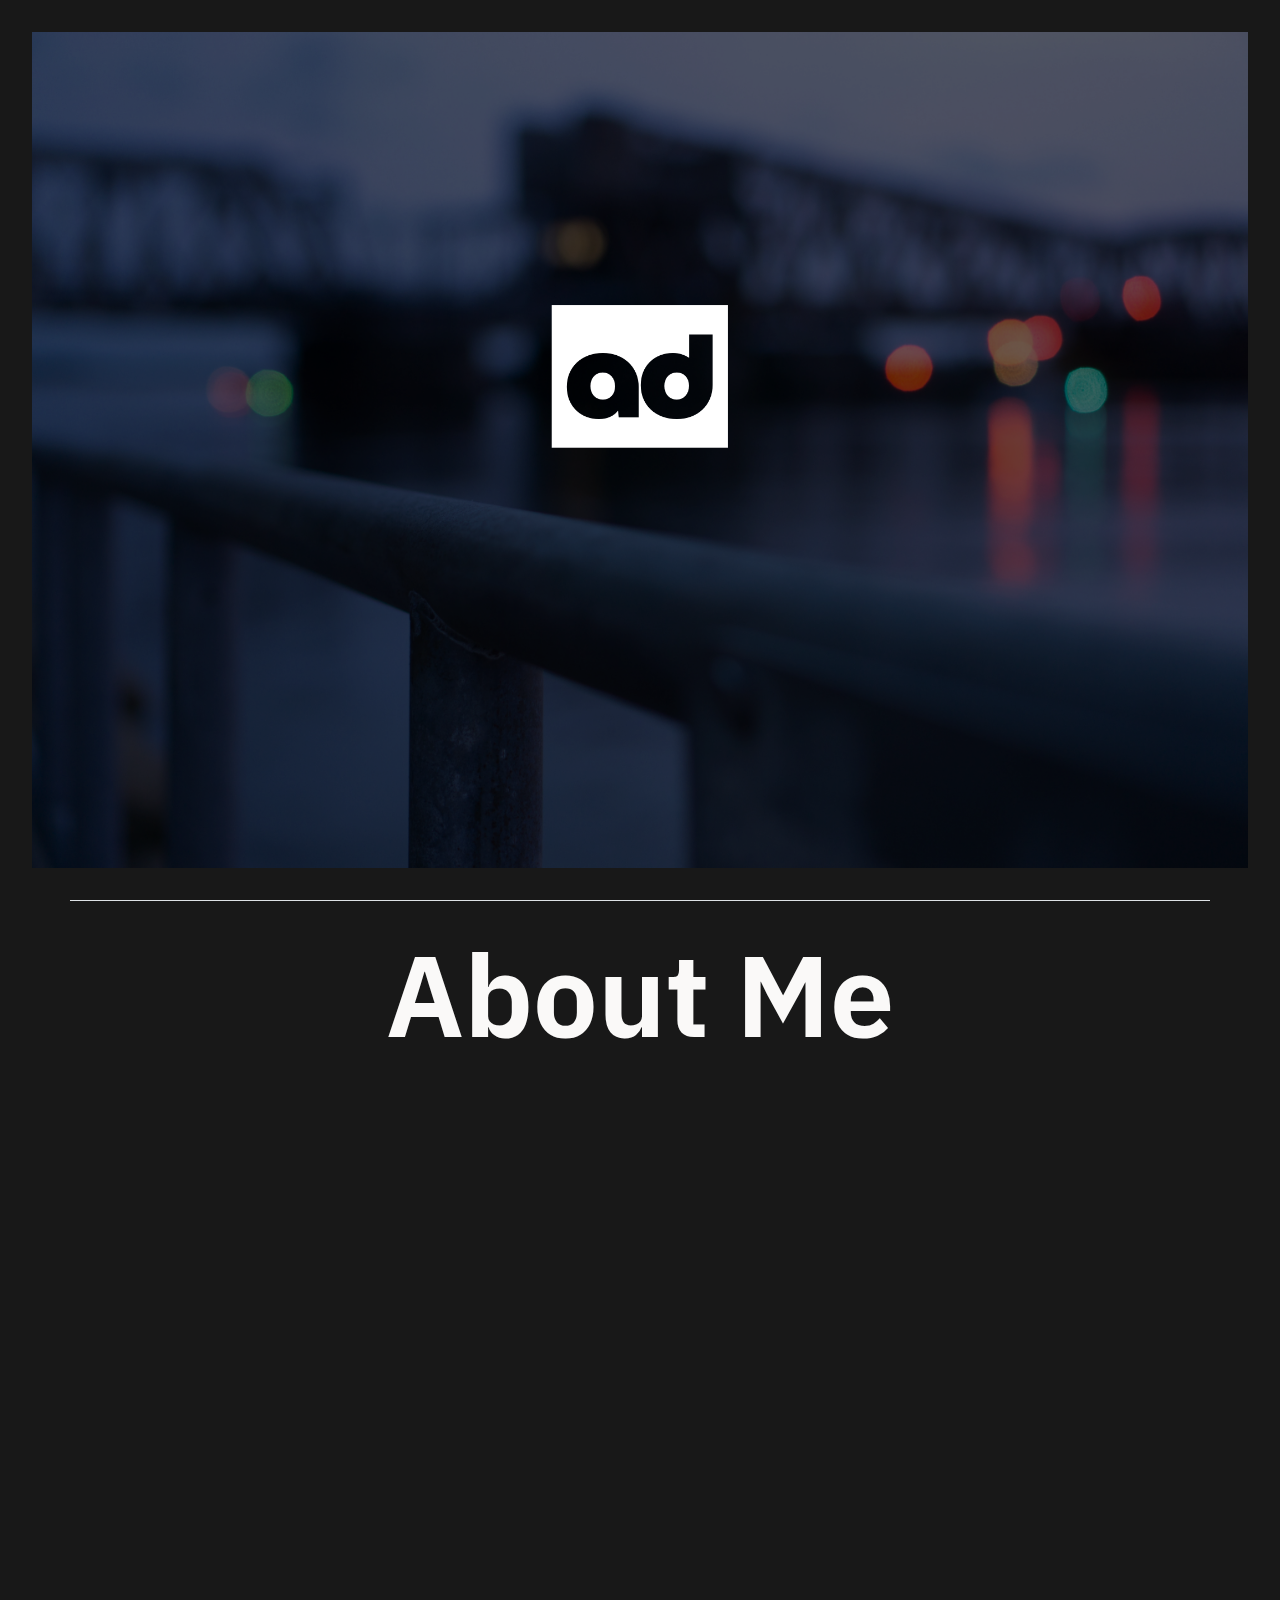
<file: index.html>
<!doctype html>
<html lang="en">

<!-- Head -->
<head>
  <!-- Google tag (gtag.js) -->
  <script async src="https://www.googletagmanager.com/gtag/js?id=G-BQHLLLSZYN"></script>
  <script>
  window.dataLayer = window.dataLayer || [];
  function gtag(){dataLayer.push(arguments);}
  gtag('js', new Date());

  gtag('config', 'G-BQHLLLSZYN');
  </script>
  <meta charset="utf-8">
  <meta name="viewport" content="width=device-width, initial-scale=1">
  <meta name="description" content="Welcome to the personal portfolio of Axel Diaz, a professional data analyst. Explore my projects, skills, and experience in Foodservice, Supply Chain, and other industries.">
  <meta name="author" content="Axel Diaz">
  <title>axel diaz</title>
  <link rel="icon" type="image/x-icon" href="img/adfavicon.png">
  <link rel="stylesheet" href="CSS/styles.css">
  <link href="https://cdn.jsdelivr.net/npm/bootstrap@5.3.3/dist/css/bootstrap.min.css" rel="stylesheet" integrity="sha384-QWTKZyjpPEjISv5WaRU9OFeRpok6YctnYmDr5pNlyT2bRjXh0JMhjY6hW+ALEwIH" crossorigin="anonymous">
  <link rel="preconnect" href="https://fonts.googleapis.com">
<link rel="preconnect" href="https://fonts.gstatic.com" crossorigin>
<link href="https://fonts.googleapis.com/css2?family=Allura&family=IBM+Plex+Sans:ital,wght@0,100;0,200;0,300;0,400;0,500;0,600;0,700;1,100;1,200;1,300;1,400;1,500;1,600;1,700&display=swap" rel="stylesheet">
</head>

<!-- Body -->
<body>

<!-- Navbar -->
<nav class="navbar navbar-expand-lg navbar-dark d-none fixed-top slide-in px-4 py-1 overflow-hidden" id="nav-bar">
  <div class="container-fluid">
    <a class="navbar-brand" href="#"><img src="img/smallnavlogo.png" alt="ad logo" class="navLogo"></a>
    <button class="navbar-toggler" type="button" data-bs-toggle="collapse" data-bs-target="#navbarNav" aria-controls="navbarNav" aria-expanded="false" aria-label="Toggle navigation">
      <span class="navbar-toggler-icon"></span>
    </button>
    <div class="collapse navbar-collapse px-auto justify-content-end fs-5" id="navbarNav">
      <ul class="navbar-nav">
        <li class="nav-item">
          <a class="nav-link" aria-current="page" href="#">Home</a>
        </li>
        <li class="nav-item">
          <a class="nav-link" href="#about-header">About Me</a>
        </li>
        <li class="nav-item">
          <a class="nav-link" href="#skills-header">Skills</a>
        </li>
        <li class="nav-item">
          <a class="nav-link" href="#projects">Portfolio</a>
        </li>
        <li class="nav-item">
          <a class="nav-link" href="#contact">Contact</a>
        </li>
      </ul>
    </div>
  </div>
</nav>

<!-- Wrapper -->    
<div class="container-lg-12 overflow-hidden">

<!-- Landing -->
  <div class="container-lg-12 hidden" id="header">
    <img src="img/adlogo.png" alt="logo" class="landingLogo">
  </div>

<!-- About Header -->  
  <div class="container-lg pt-4 pb-0 text-center hidden border-top" id="about-header">
    <div class="row-md-12"><h1>About Me</h1>
    </div>
  </div>

<!-- About Me -->
<div class="container-lg pt-0" id="about">
  <div class="row py-4 px-5 hidden">
    <div class="col-md-10 mx-auto mb-4">
      <p>Greetings! I'm Axel, a seasoned professional with a rich 20-year background across various industries, predominantly in foodservice. 
         From the dish machine to the spreadsheet, I've navigated through every facet of the industry. In my current role as a Business Analyst
        at <a href="https://www.cocc.com/" target="_blank">COCC</a>, I specialize in implementing and supporting Business Intelligence solutions, 
        helping clients optimize their reporting, analytics, and data visualization capabilities.

        <br><br>
        From a young age, I've been drawn to technology, driven by an unwavering belief in my ability to self-teach. Fueled by insatiable 
        curiosity and a thirst for knowledge, I thrive on the challenge of mastering new skills swiftly. I enjoy working both unsupervised 
        and within teams, tackling big projects with enthusiasm. My expertise lies in process automation, dedicated to enhancing 
        productivity at every turn. I take pride in my work and am results-driven, always aiming to achieve the highest standards of 
        excellence. <br>           
      </p>
    </div>
    <div class="row-md-3 text-center">
      <img src="img/ADprofile.jpg" alt="Profile Photo" id="profilephoto" class="img-fluid">
    </div>
  </div>
</div>

<!-- Skills Header -->
<div class="container-fluid py-4 mt-4 text-center hidden" id="skills-header">
  <div class="row-md-12"><h1>Tools & Skills</h1>
  </div>
</div>


<!-- Skills Cards -->
<div class="row row-cols-1 row-cols-lg-4 pt-4 mx-auto gy-4 w-75 justify-content-center" id="skills">
  <div class="col skill hidden">
    <div class="card h-100 bg-transparent border-0">
      <img src="img/Skills/excel_logo.png" class="card-img-top" alt="...">
      <div class="card-body">
        <h5 class="card-title text-light text-center">Excel</h5>
        <p class="card-text text-center">
          With advanced formulas, pivot tables, and macros, I excel in maximizing the potential of spreadsheets.
        </p>
      </div>
    </div>
  </div>
  <div class="col skill hidden">
    <div class="card h-100 bg-transparent border-0">
      <img src="img/Skills/New_Power_BI_Logo.svg.png" class="card-img-top" alt="...">
      <div class="card-body">
        <h5 class="card-title text-light text-center">Power BI</h5>
        <p class="card-text text-center">
          Utilized to provide insightful visuals for client updates and data analysis.
        </p>
      </div>
    </div>
  </div>
  <div class="col skill hidden">
    <div class="card h-100 bg-transparent border-0">
      <img src="img/Skills/sharepoint_icon.webp" class="card-img-top" alt="...">
      <div class="card-body">
        <h5 class="card-title text-light text-center">SharePoint</h5>
        <p class="card-text text-center">
          From project management to workflow automation, 
          I leverage SharePoint to enhance productivity and streamline operations.
        </p>
      </div>
    </div>
  </div>
  <div class="col skill hidden">
    <div class="card h-100 bg-transparent border-0">
      <img src="img/Skills/powerautomate-small@6x.png" class="card-img-top" alt="...">
      <div class="card-body">
        <h5 class="card-title text-light text-center">PowerAutomate</h5>
        <p class="card-text text-center">
          Automating tedious tasks and orchestrating workflows is my forte. With Power Automate, 
          I design efficient processes that save time and boost productivity.
        </p>
      </div>
    </div>
  </div>
  <div class="col skill hidden">
    <div class="card h-100 bg-transparent border-0">
      <img src="img/Skills/html_icon.png" class="card-img-top" alt="...">
      <div class="card-body">
        <h5 class="card-title text-light text-center">HTML</h5>
        <p class="card-text text-center">
          Utlizing HTML allows me to craft engaging email templates with semantic markup and structured content.
        </p>
      </div>
    </div>
  </div>
  <div class="col skill hidden">
    <div class="card h-100 bg-transparent border-0">
      <img src="img/Skills/css-icon.png" class="card-img-top" alt="...">
      <div class="card-body">
        <h5 class="card-title text-light text-center">CSS</h5>
        <p class="card-text text-center">
          CSS is my tool for breathing life into designs. With a passion for aesthetics and styling techniques, 
          I transform HTML structures into captivating visuals. 
        </p>
      </div>
    </div>
  </div>
  <div class="col skill hidden">
    <div class="card h-100 bg-transparent border-0">
      <img src="img/Skills/team-icon.svg" class="card-img-top" alt="...">
      <div class="card-body">
        <h5 class="card-title text-light text-center">Team Management</h5>
        <p class="card-text text-center">
          Guiding teams to success with adept communication, motivational leadership, and a focus on collaboration, 
          I cultivate high-performing teams that surpass expectations.
        </p>
      </div>
    </div>
  </div>
  <div class="col skill hidden">
    <div class="card h-100 bg-transparent border-0">
      <img src="img/Skills/process-icon.svg" class="card-img-top" alt="...">
      <div class="card-body">
        <h5 class="card-title text-light text-center">Process Improvement</h5>
        <p class="card-text text-center">
          Not just a task, but a mindset I bring to every project.I identify inefficiencies and implement solutions
           that enhance productivity and drive improvement.
        </p>
      </div>
    </div>
  </div>
  <div class="col skill hidden">
    <div class="card h-100 bg-transparent border-0">
      <img src="img/Skills/contract-admin.svg" class="card-img-top" alt="...">
      <div class="card-body">
        <h5 class="card-title text-light text-center">Contract Administration</h5>
        <p class="card-text text-center">
          Within the intricate realm of foodservice, I specialize in contract administration with precision and expertise. 
        </p>
      </div>
    </div>
  </div>
  <div class="col skill hidden">
    <div class="card h-100 bg-transparent border-0">
      <img src="img/Skills/data-analysis-icon.svg" class="card-img-top" alt="...">
      <div class="card-body">
        <h5 class="card-title text-light text-center">Data Analysis</h5>
        <p class="card-text text-center">
          I extract meaningful insights that fuel informed
          decision-making and drive business success.
        </p>
      </div>
    </div>
  </div>
</div>

<!-- Portfolio Header -->
<div class="container-fluid py-5 text-center hidden" id="projects">
  <div class="row-md-12">
    <h1>Projects</h1>
    <h5>to maintain confidentiality, all client names and logos have been obscured</h5>
  </div>
</div>

<!-- Portfolio Cards -->
<div class="container-lg" id="portfolio">
  <div class="row row-cols-1 row-cols-md-2 gy-5 px-2">
    <div class="col hidden project">
      <div class="card bg-transparent border-0 rounded-0">
        <div class="img-container"><img src="img/projects/sharepoint-email/sharepointssnippet.webp" class="card-img-top" alt="..."></div>
        <div class="card-body ps-0">
          <h3 class="card-title text-light"><a href="projects/process-improvement.html">Process Improvement: Eliminating Steps</a></h3>
          <p class="card-text p-0">A project aimed at optimizing our contract management process using SharePoint and PowerAutomate</p>
        </div>
        <div>
          <button type="button" class="btn btn-secondary btn-sm" disabled>SharePoint</button>
          <button type="button" class="btn btn-secondary btn-sm" disabled>PowerAutomate</button>
          <button type="button" class="btn btn-secondary btn-sm" disabled>Outlook</button>
        </div>
      </div>
    </div>
    <div class="col hidden project">
      <div class="card bg-transparent border-0 rounded-0">
        <div class="img-container"><img src="img/projects/logbook/powerautomatess.png" class="card-img-top" alt="..."></div>
        <div class="card-body ps-0">
          <h3 class="card-title text-light"><a href="projects/logbook.html">Automation: Effortless Record Keeping</a></h3>
          <p class="card-text">This initiative aimed to automate a logbook of responses received from Sysco in response to contract submissions.</p>
        </div>
        <div>
          <button type="button" class="btn btn-secondary btn-sm" disabled>Excel</button>
          <button type="button" class="btn btn-secondary btn-sm" disabled>Outlook</button>
          <button type="button" class="btn btn-secondary btn-sm" disabled>PowerAutomate</button>
        </div>
      </div>
    </div>
    <div class="col hidden project">
      <div class="card bg-transparent border-0 rounded-0">
        <div class="img-container"><img src="img/tableaucard.png" class="card-img-top" alt="..."></div>
        <div class="card-body ps-0">
          <h3 class="card-title text-light"><a href="projects/housesalesdashboard.html">Tableau: House Sales Dashboard</a></h3>
          <p class="card-text">A dynamic and interactive user-friendly dashboard summarizing a large dataset.</p>
        </div>
        <div>
          <button type="button" class="btn btn-secondary btn-sm" disabled>Tableau</button>
          <button type="button" class="btn btn-secondary btn-sm" disabled>Excel</button>
        </div>
      </div>
    </div>
    <div class="col hidden project">
      <div class="card bg-transparent border-0">
        <div class="img-container"><img src="img/projects/tracker/trackerthumbnail.png" class="card-img-top" alt="..."></div>
        <div class="card-body ps-0">
          <h3 class="card-title text-light"><a href="projects/progresstracker.html">Power BI: Progress Tracker Visual</a></h3>
          <p class="card-text">A visual tool implemented to provide real-time updates and reduce client communication.</p>
        </div>
        <div>
          <button type="button" class="btn btn-secondary btn-sm" disabled>Power BI</button>
          <button type="button" class="btn btn-secondary btn-sm" disabled>Sharepoint</button>
          <button type="button" class="btn btn-secondary btn-sm" disabled>Excel</button>
        </div>
      </div>
    </div>
  </div>
</div>

<!-- Contact Header -->
<div class="container-fluid py-4 mt-5 text-center hidden" id="contact">
  <div class="row-md-12"><h1>Get In Touch</h1></div>
</div>

<!-- Contact -->
<div class="container-lg mb-5 hidden">
  <div class="row row-col-1 row-cols-lg-1 text-center">
    <div class="column " id="contact-info">
      <span class="fs-4">Email: </span><span class="text-light fs-5"><a href="mailto:contact@axeldiaz.net">contact@axeldiaz.net</a></span><br>
      <span class="fs-4">On the Web: </span><span class="text-light fs-5"><a href="https://www.linkedin.com/in/diazaxel/" target="_blank" rel="noopener noreferrer">LinkedIn</a></span><br><br>
    </div>
    <div class="column pt-5">
      <span>Designed and Developed by Axel Diaz Copyright © 2023</span><br><br>
      <span id="quote">
        “When you arise in the morning think of what a privilege it is to be alive,
         to think, to enjoy, to love ...” ― Marcus Aurelius</span>
    </div>
  </div>
</div> 

<!-- SCRIPTS-->  
<script src="https://cdn.jsdelivr.net/npm/bootstrap@5.3.3/dist/js/bootstrap.bundle.min.js" integrity="sha384-YvpcrYf0tY3lHB60NNkmXc5s9fDVZLESaAA55NDzOxhy9GkcIdslK1eN7N6jIeHz" crossorigin="anonymous"></script>
<script src="JS/scripts.js"></script>
<script defer src="app.js"></script>
</body>
</html>
</file>
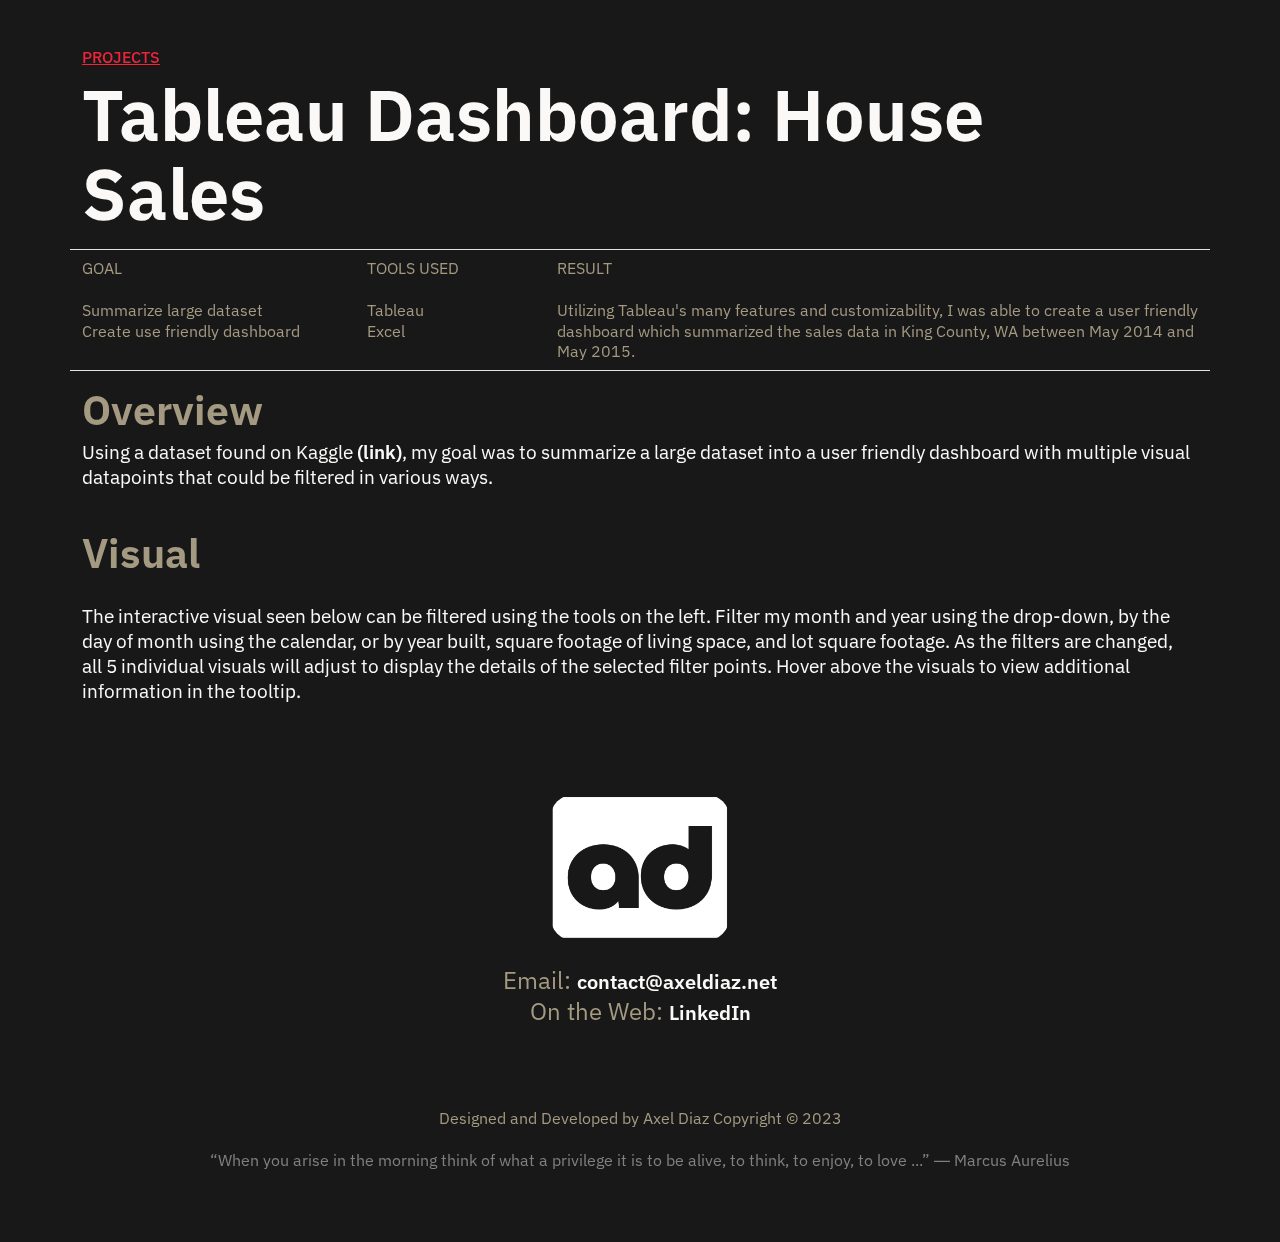
<file: projects/housesalesdashboard.html>
<!doctype html>
<html lang="en">

<!-- Head -->
<head>
  <!-- Google tag (gtag.js) -->
<script async src="https://www.googletagmanager.com/gtag/js?id=G-BQHLLLSZYN"></script>
<script>
  window.dataLayer = window.dataLayer || [];
  function gtag(){dataLayer.push(arguments);}
  gtag('js', new Date());

  gtag('config', 'G-BQHLLLSZYN');
</script>
  <meta charset="utf-8">
  <meta name="viewport" content="width=device-width, initial-scale=1">
  <title>axel diaz</title>
  <link rel="icon" type="image/x-icon" href="/img/adfavicon.png">
  <link rel="stylesheet" href="CSS/styles.css">
  <link href="https://cdn.jsdelivr.net/npm/bootstrap@5.3.3/dist/css/bootstrap.min.css" rel="stylesheet" integrity="sha384-QWTKZyjpPEjISv5WaRU9OFeRpok6YctnYmDr5pNlyT2bRjXh0JMhjY6hW+ALEwIH" crossorigin="anonymous">
  <link rel="preconnect" href="https://fonts.googleapis.com">
<link rel="preconnect" href="https://fonts.gstatic.com" crossorigin>
<link href="https://fonts.googleapis.com/css2?family=Allura&family=IBM+Plex+Sans:ital,wght@0,100;0,200;0,300;0,400;0,500;0,600;0,700;1,100;1,200;1,300;1,400;1,500;1,600;1,700&display=swap" rel="stylesheet">
</head>

<!-- Body -->
<body>

<!-- Navbar -->
<nav class="navbar navbar-expand-lg navbar-dark d-none fixed-top slide-in px-4 py-1 overflow-hidden" id="nav-bar">
  <div class="container-fluid">
    <a class="navbar-brand" href="../index.html"><img src="../img/smallnavlogo.png" alt="ad logo" class="navLogo"></a>
    <button class="navbar-toggler" type="button" data-bs-toggle="collapse" data-bs-target="#navbarNav" aria-controls="navbarNav" aria-expanded="false" aria-label="Toggle navigation">
      <span class="navbar-toggler-icon"></span>
    </button>
    <div class="collapse navbar-collapse px-auto justify-content-end fs-5" id="navbarNav">
      <ul class="navbar-nav">
        <li class="nav-item">
          <a class="nav-link" aria-current="page" href="../index.html">Home</a>
        </li>
        <li class="nav-item">
          <a class="nav-link" href="../index.html#about-header">About Me</a>
        </li>
        <li class="nav-item">
          <a class="nav-link" href="../index.html#skills-header">Skills</a>
        </li>
        <li class="nav-item">
          <a class="nav-link" href="../index.html#projects">Portfolio</a>
        </li>
        <li class="nav-item">
          <a class="nav-link" href="../index.html#contact">Contact</a>
        </li>
      </ul>
    </div>
  </div>
</nav>

<!-- Wrapper -->    
<div class="container-lg-12 overflow-hidden">

<!-- Header -->
  <div class="container-lg pt-5 pb-2 hidden" id="about-header">
    <div class="row">
      <div class="col-4"><h6>PROJECTS</h6></div>
    </div>
    <div class="row">
      <div class="col-11 mb-2"><h1>Tableau Dashboard: House Sales</h1></div>
    </div>
    <div class="row border-bottom border-top">
      <div class="col-md-3 py-2">
        <span>GOAL<br><br>
          Summarize large dataset<br>
          Create use friendly dashboard<br>
        </span>
      </div>
      <div class="col-md-2 py-2">
        <span>
          TOOLS USED<br><br>
          Tableau<br>
          Excel<br>
        </span>
      </div>
      <div class="col-md-7 py-2">
        <span>
          RESULT <br><br>
          Utilizing Tableau's many features and customizability, I was able to create a user friendly dashboard which summarized the
          sales data in King County, WA between May 2014 and May 2015.
        </span>
      </div>
      <div class="col-3"></div>
    </div>
  </div>

<!-- Content -->
<div class="container-lg hidden content mb-5">
  <div class="row py-2 hidden">
    <div class="col-md-12">
      <h2>Overview</h2>
     <p>
      Using a dataset found on Kaggle <a target="_blank" href="https://www.kaggle.com/datasets/harlfoxem/housesalesprediction/data">(link)</a>, my goal was
      to summarize a large dataset into a user friendly dashboard with multiple visual datapoints that could be filtered in various ways.
     </p>
    </div>
    <div class="col-md-12 text-center">
  </div>
  <div class="row hidden">
    <div class="col-md-12 py-4">
      <h2>Visual</h2><br>
      <p>
        The interactive visual seen below can be filtered using the tools on the left. Filter my month and year using the drop-down, by the day of
        month using the calendar, or by year built, square footage of living space, and lot square footage. As the filters are changed, all 5 individual
        visuals will adjust to display the details of the selected filter points. Hover above the visuals to view additional information
        in the tooltip.
      </p>
    </div>
    <div class="col-md-12 hidden text-center">
      <div class='tableauPlaceholder hidden' id='viz1717292374668' style='position: relative'><noscript><a href='#'><img alt='Dashboard ' src='https:&#47;&#47;public.tableau.com&#47;static&#47;images&#47;RT&#47;RTR5BHG2Z&#47;1_rss.png' style='border: none' /></a></noscript><object class='tableauViz'  style='display:none;'><param name='host_url' value='https%3A%2F%2Fpublic.tableau.com%2F' /> <param name='embed_code_version' value='3' /> <param name='path' value='shared&#47;RTR5BHG2Z' /> <param name='toolbar' value='yes' /><param name='static_image' value='https:&#47;&#47;public.tableau.com&#47;static&#47;images&#47;RT&#47;RTR5BHG2Z&#47;1.png' /> <param name='animate_transition' value='yes' /><param name='display_static_image' value='yes' /><param name='display_spinner' value='yes' /><param name='display_overlay' value='yes' /><param name='display_count' value='yes' /><param name='language' value='en-US' /></object></div>                <script type='text/javascript'>                    var divElement = document.getElementById('viz1717292374668');                    var vizElement = divElement.getElementsByTagName('object')[0];                    if ( divElement.offsetWidth > 800 ) { vizElement.style.width='100%';vizElement.style.height=(divElement.offsetWidth*0.75)+'px';} else if ( divElement.offsetWidth > 500 ) { vizElement.style.width='100%';vizElement.style.height=(divElement.offsetWidth*0.75)+'px';} else { vizElement.style.width='100%';vizElement.style.height='2027px';}                     var scriptElement = document.createElement('script');                    scriptElement.src = 'https://public.tableau.com/javascripts/api/viz_v1.js';                    vizElement.parentNode.insertBefore(scriptElement, vizElement);                </script>
      <br><br>
    </div>
  </div>
</div>



<!-- Footer -->
<div class="container-lg mb-2 hidden">
  <div class="row row-col-1 row-cols-lg-1 text-center">
    <div class="col mb-4"><img src="../img/adlogo.png" alt="" id="footerlogo"></div>
    <div class="column " id="contact-info">
      <span class="fs-4">Email: </span><span class="text-light fs-5"><a href="mailto:contact@axeldiaz.net">contact@axeldiaz.net</a></span><br>
      <span class="fs-4">On the Web: </span><span class="text-light fs-5"><a href="https://www.linkedin.com/in/diazaxel/" target="_blank" rel="noopener noreferrer">LinkedIn</a></span><br><br>
    </div>
    <div class="column pt-2 pb-4">
      <span>Designed and Developed by Axel Diaz Copyright © 2023</span><br><br>
      <span id="quote">
        “When you arise in the morning think of what a privilege it is to be alive,
         to think, to enjoy, to love ...” ― Marcus Aurelius</span>
    </div>
  </div>
</div> 

<!-- SCRIPTS-->  
<script src="https://cdn.jsdelivr.net/npm/bootstrap@5.3.3/dist/js/bootstrap.bundle.min.js" integrity="sha384-YvpcrYf0tY3lHB60NNkmXc5s9fDVZLESaAA55NDzOxhy9GkcIdslK1eN7N6jIeHz" crossorigin="anonymous"></script>
<script src="../JS/scripts.js"></script>
<script defer src="../app.js"></script>
</body>
</html>
</file>
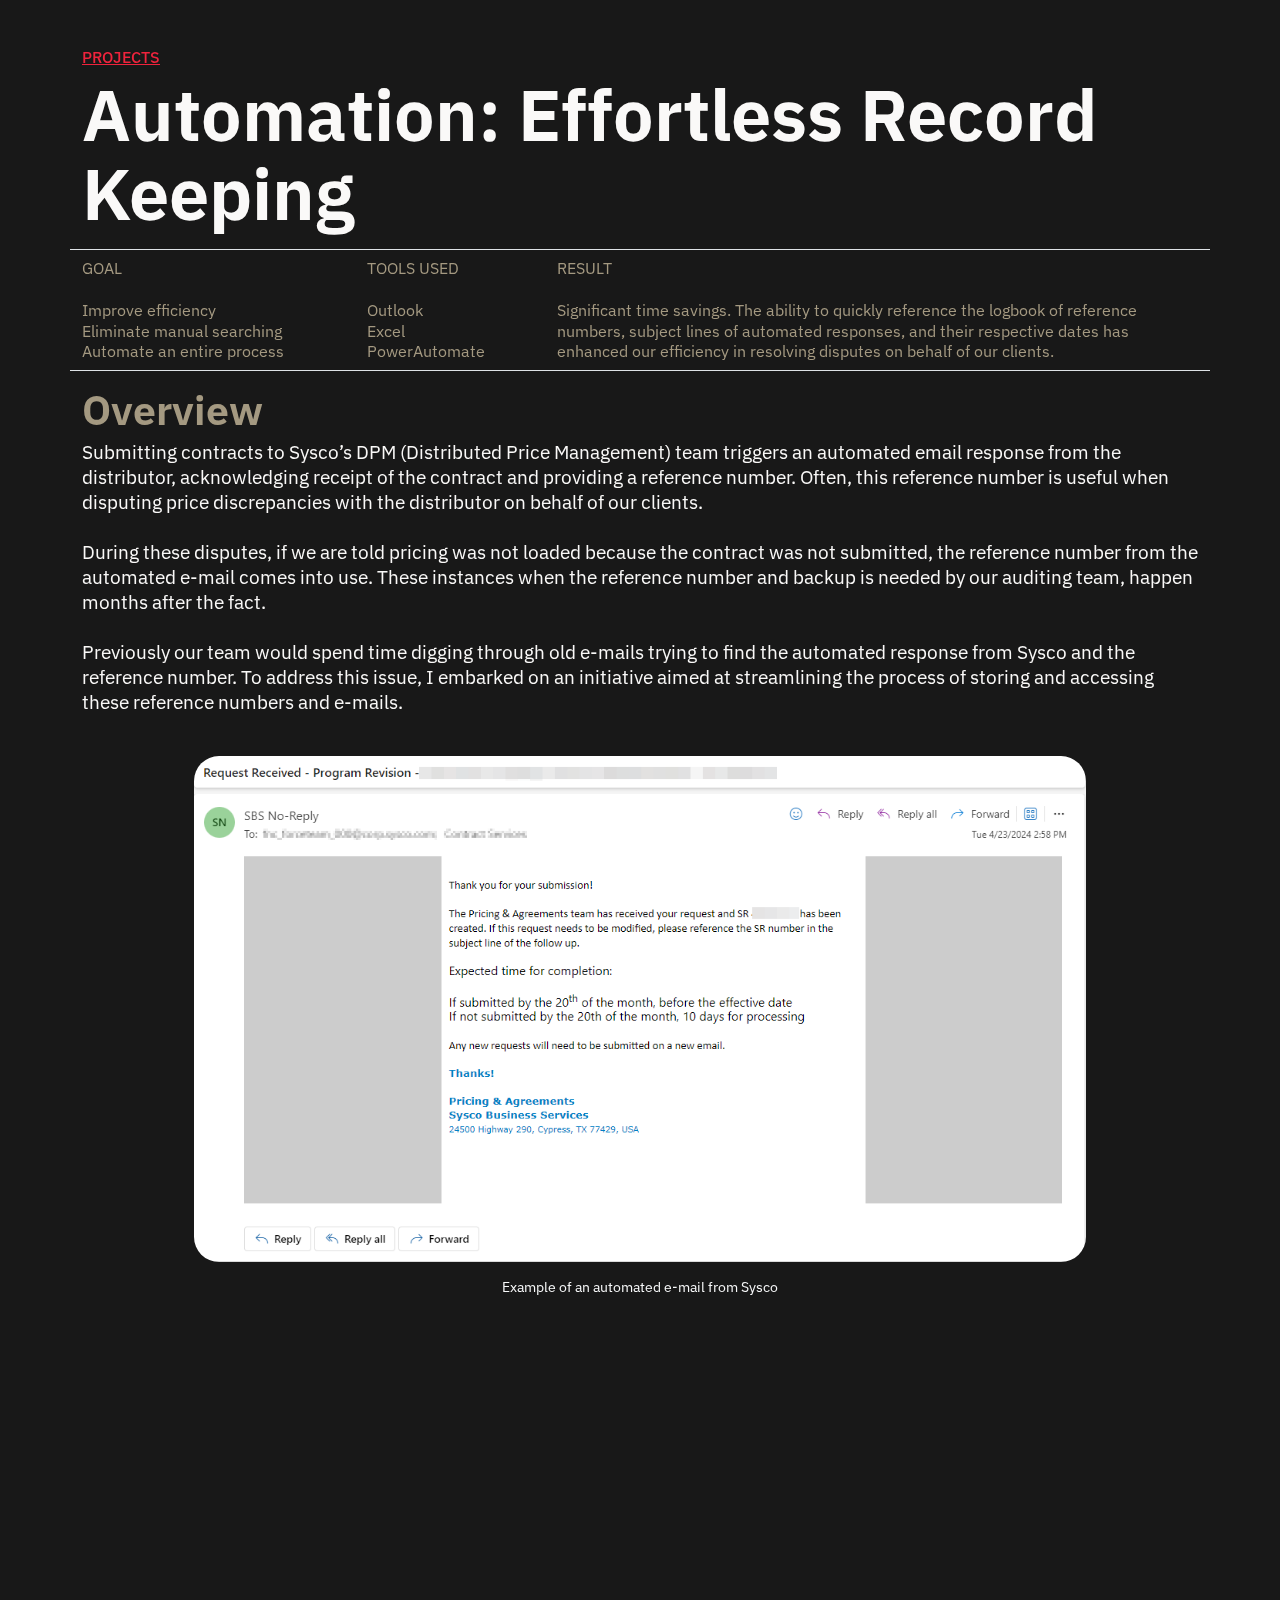
<file: projects/logbook.html>
<!doctype html>
<html lang="en">

<!-- Head -->
<head>
  <!-- Google tag (gtag.js) -->
<script async src="https://www.googletagmanager.com/gtag/js?id=G-BQHLLLSZYN"></script>
<script>
  window.dataLayer = window.dataLayer || [];
  function gtag(){dataLayer.push(arguments);}
  gtag('js', new Date());

  gtag('config', 'G-BQHLLLSZYN');
</script>
  <meta charset="utf-8">
  <meta name="viewport" content="width=device-width, initial-scale=1">
  <title>axel diaz</title>
  <link rel="icon" type="image/x-icon" href="/img/adfavicon.png">
  <link rel="stylesheet" href="CSS/styles.css">
  <link href="https://cdn.jsdelivr.net/npm/bootstrap@5.3.3/dist/css/bootstrap.min.css" rel="stylesheet" integrity="sha384-QWTKZyjpPEjISv5WaRU9OFeRpok6YctnYmDr5pNlyT2bRjXh0JMhjY6hW+ALEwIH" crossorigin="anonymous">
  <link rel="preconnect" href="https://fonts.googleapis.com">
<link rel="preconnect" href="https://fonts.gstatic.com" crossorigin>
<link href="https://fonts.googleapis.com/css2?family=Allura&family=IBM+Plex+Sans:ital,wght@0,100;0,200;0,300;0,400;0,500;0,600;0,700;1,100;1,200;1,300;1,400;1,500;1,600;1,700&display=swap" rel="stylesheet">
</head>

<!-- Body -->
<body>

<!-- Navbar -->
<nav class="navbar navbar-expand-lg navbar-dark d-none fixed-top slide-in px-4 py-1 overflow-hidden" id="nav-bar">
  <div class="container-fluid">
    <a class="navbar-brand" href="../index.html"><img src="../img/smallnavlogo.png" alt="ad logo" class="navLogo"></a>
    <button class="navbar-toggler" type="button" data-bs-toggle="collapse" data-bs-target="#navbarNav" aria-controls="navbarNav" aria-expanded="false" aria-label="Toggle navigation">
      <span class="navbar-toggler-icon"></span>
    </button>
    <div class="collapse navbar-collapse px-auto justify-content-end fs-5" id="navbarNav">
      <ul class="navbar-nav">
        <li class="nav-item">
          <a class="nav-link" aria-current="page" href="../index.html">Home</a>
        </li>
        <li class="nav-item">
          <a class="nav-link" href="../index.html#about-header">About Me</a>
        </li>
        <li class="nav-item">
          <a class="nav-link" href="../index.html#skills-header">Skills</a>
        </li>
        <li class="nav-item">
          <a class="nav-link" href="../index.html#projects">Portfolio</a>
        </li>
        <li class="nav-item">
          <a class="nav-link" href="../index.html#contact">Contact</a>
        </li>
      </ul>
    </div>
  </div>
</nav>

<!-- Wrapper -->    
<div class="container-lg-12 overflow-hidden">

<!-- Header -->
  <div class="container-lg pt-5 pb-2 hidden" id="about-header">
    <div class="row">
      <div class="col-4"><h6>PROJECTS</h6></div>
    </div>
    <div class="row">
      <div class="col-11 mb-2"><h1>Automation: Effortless Record Keeping</h1></div>
    </div>
    <div class="row border-bottom border-top">
      <div class="col-md-3 py-2">
        <span>GOAL<br><br>
          Improve efficiency<br>
          Eliminate manual searching<br>
          Automate an entire process <br>
        </span>
      </div>
      <div class="col-md-2 py-2">
        <span>
          TOOLS USED<br><br>
          Outlook<br>
          Excel <br>
          PowerAutomate
        </span>
      </div>
      <div class="col-md-7 py-2">
        <span>
          RESULT <br><br>
          Significant time savings. The ability to quickly reference the logbook of reference numbers, subject lines
            of automated responses, and their respective dates has enhanced our efficiency in resolving disputes on 
            behalf of our clients. 
        </span>
      </div>
      <div class="col-3"></div>
    </div>
  </div>

<!-- Content -->
<div class="container-lg hidden content mb-5">
  <div class="row py-2 hidden">
    <div class="col-md-12">
      <h2>Overview</h2>
     <p>
        Submitting contracts to Sysco’s DPM (Distributed Price Management) team triggers an automated email response from the distributor,
        acknowledging receipt of the contract and providing a reference number. Often, this reference number is useful when disputing price 
        discrepancies with the distributor on behalf of our clients. <br><br>
        
        During these disputes, if we are told pricing was not loaded because the contract was not submitted, the reference number from the 
        automated e-mail comes into use. These instances when the reference number and backup is needed by our auditing team, happen 
        months after the fact. <br><br>
        
        Previously our team would spend time digging through old e-mails trying to find the automated response 
        from Sysco and the reference number. To address this issue, I embarked on an initiative aimed at streamlining the process of storing
        and accessing these reference numbers and e-mails. <br><br>
     </p>
    </div>
    <div class="col-md-12 text-center">
        <figure>
            <img src="../img/projects/logbook/SRemail.png" alt="">
            <figcaption class="figure-caption text-light mt-3">Example of an automated e-mail from Sysco</figcaption>
        </figure>
    </div>
  </div>
  <div class="row hidden">
    <div class="col-md-12 py-4">
      <h2>Walkthrough</h2>
      <p>
        This was completed by creating a PowerAutomate flow which moves these automated response e-mails from our inbox into an appropriately named folder, 
        marks the message as read, then logs the subject line, reference number, and date of receipt into an Excel spreadsheet. The 
        e-mail is never seen by us, is archived into a separate folder and the information is added to the spreadsheet log. When needed, 
        we are now able to reference this spreadsheet to find the necessary information quickly and be able to find the e-mail quickly by 
        searching for the subject line within the folder the e-mails are put into.  
      </p>
    </div>
    <div class="col-md-12 hidden text-center">
        <figure>
            <img src="../img/projects/logbook/powerautomatess.png" alt="">
            <figcaption class="figure-caption text-light mt-3">Screenshot of the PowerAutomate flow design</figcaption>
        </figure>
    </div>
    <div class="col-md-12 py-4 hidden">
      <h2>Result</h2>
      <p>
        After implementing this new process and automation, we were able to save valuable time by being able to easily reference the 
        logbook of reference numbers, the subject line of the automated response, and the date it was sent to us.  <br><br>

        Since implementing this streamlined process and automation, we have experienced significant time savings. Our ability to quickly
        reference the logbook of reference numbers, subject lines of automated responses, and their respective dates has enhanced our 
        efficiency in resolving disputes on behalf of our clients. By leveraging this innovative solution, we have improved our service 
        delivery and strengthened our ability to navigate complex pricing negotiations with Sysco.  
      </p>
    </div>
    <div class="col-md-12 hidden text-center">
        <figure>
            <img src="../img/projects/logbook/logbookss.png" alt="">
            <figcaption class="figure-caption text-light mt-3">Subject line and reference number extracted and logged to shared spreadsheet</figcaption>
        </figure>
    </div>
  </div>
</div>



<!-- Footer -->
<div class="container-lg mb-2 hidden">
  <div class="row row-col-1 row-cols-lg-1 text-center">
    <div class="col mb-4"><img src="../img/adlogo.png" alt="" id="footerlogo"></div>
    <div class="column " id="contact-info">
      <span class="fs-4">Email: </span><span class="text-light fs-5"><a href="mailto:contact@axeldiaz.net">contact@axeldiaz.net</a></span><br>
      <span class="fs-4">On the Web: </span><span class="text-light fs-5"><a href="https://www.linkedin.com/in/diazaxel/" target="_blank" rel="noopener noreferrer">LinkedIn</a></span><br><br>
    </div>
    <div class="column pt-2 pb-4">
      <span>Designed and Developed by Axel Diaz Copyright © 2023</span><br><br>
      <span id="quote">
        “When you arise in the morning think of what a privilege it is to be alive,
         to think, to enjoy, to love ...” ― Marcus Aurelius</span>
    </div>
  </div>
</div> 

<!-- SCRIPTS-->  
<script src="https://cdn.jsdelivr.net/npm/bootstrap@5.3.3/dist/js/bootstrap.bundle.min.js" integrity="sha384-YvpcrYf0tY3lHB60NNkmXc5s9fDVZLESaAA55NDzOxhy9GkcIdslK1eN7N6jIeHz" crossorigin="anonymous"></script>
<script src="../JS/scripts.js"></script>
<script defer src="../app.js"></script>
</body>
</html>
</file>
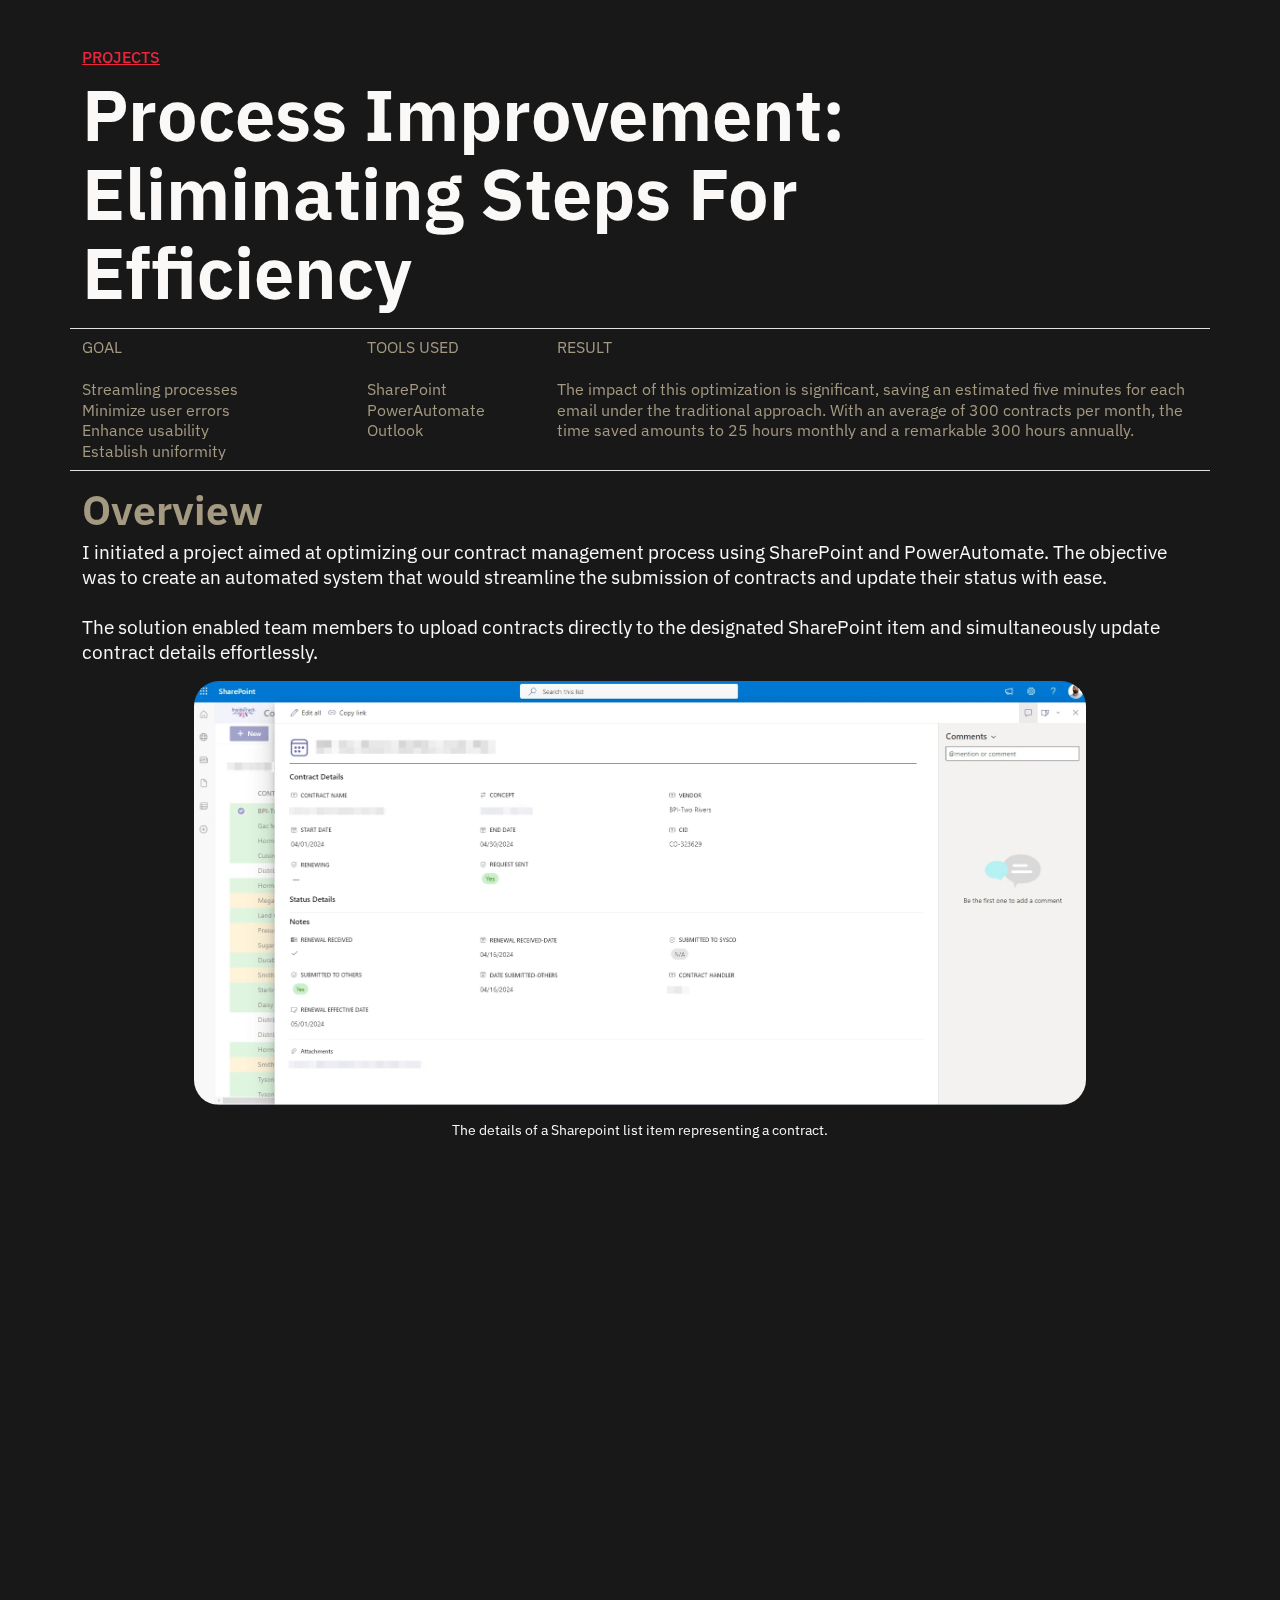
<file: projects/process-improvement.html>
<!doctype html>
<html lang="en">

<!-- Head -->
<head>
  <!-- Google tag (gtag.js) -->
<script async src="https://www.googletagmanager.com/gtag/js?id=G-BQHLLLSZYN"></script>
<script>
  window.dataLayer = window.dataLayer || [];
  function gtag(){dataLayer.push(arguments);}
  gtag('js', new Date());

  gtag('config', 'G-BQHLLLSZYN');
</script>
  <meta charset="utf-8">
  <meta name="viewport" content="width=device-width, initial-scale=1">
  <title>axel diaz</title>
  <link rel="icon" type="image/x-icon" href="/img/adfavicon.png">
  <link rel="stylesheet" href="CSS/styles.css">
  <link href="https://cdn.jsdelivr.net/npm/bootstrap@5.3.3/dist/css/bootstrap.min.css" rel="stylesheet" integrity="sha384-QWTKZyjpPEjISv5WaRU9OFeRpok6YctnYmDr5pNlyT2bRjXh0JMhjY6hW+ALEwIH" crossorigin="anonymous">
  <link rel="preconnect" href="https://fonts.googleapis.com">
<link rel="preconnect" href="https://fonts.gstatic.com" crossorigin>
<link href="https://fonts.googleapis.com/css2?family=Allura&family=IBM+Plex+Sans:ital,wght@0,100;0,200;0,300;0,400;0,500;0,600;0,700;1,100;1,200;1,300;1,400;1,500;1,600;1,700&display=swap" rel="stylesheet">
</head>

<!-- Body -->
<body>

<!-- Navbar -->
<nav class="navbar navbar-expand-lg navbar-dark d-none fixed-top slide-in px-4 py-1 overflow-hidden" id="nav-bar">
  <div class="container-fluid">
    <a class="navbar-brand" href="../index.html"><img src="../img/smallnavlogo.png" alt="ad logo" class="navLogo"></a>
    <button class="navbar-toggler" type="button" data-bs-toggle="collapse" data-bs-target="#navbarNav" aria-controls="navbarNav" aria-expanded="false" aria-label="Toggle navigation">
      <span class="navbar-toggler-icon"></span>
    </button>
    <div class="collapse navbar-collapse px-auto justify-content-end fs-5" id="navbarNav">
      <ul class="navbar-nav">
        <li class="nav-item">
          <a class="nav-link" aria-current="page" href="../index.html">Home</a>
        </li>
        <li class="nav-item">
          <a class="nav-link" href="../index.html#about-header">About Me</a>
        </li>
        <li class="nav-item">
          <a class="nav-link" href="../index.html#skills-header">Skills</a>
        </li>
        <li class="nav-item">
          <a class="nav-link" href="../index.html#projects">Portfolio</a>
        </li>
        <li class="nav-item">
          <a class="nav-link" href="../index.html#contact">Contact</a>
        </li>
      </ul>
    </div>
  </div>
</nav>

<!-- Wrapper -->    
<div class="container-lg-12 overflow-hidden">

<!-- Header -->
  <div class="container-lg pt-5 pb-2 hidden" id="about-header">
    <div class="row">
      <div class="col-4"><h6>PROJECTS</h6></div>
    </div>
    <div class="row">
      <div class="col-11 mb-2"><h1>Process Improvement: Eliminating Steps For Efficiency</h1></div>
    </div>
    <div class="row border-bottom border-top">
      <div class="col-md-3 py-2">
        <span>GOAL<br><br>
          Streamling processes<br>
          Minimize user errors<br>
          Enhance usability <br>
          Establish uniformity
        </span>
      </div>
      <div class="col-md-2 py-2">
        <span>
          TOOLS USED<br><br>
          SharePoint<br>
          PowerAutomate <br>
          Outlook
        </span>
      </div>
      <div class="col-md-7 py-2">
        <span>
          RESULT <br><br>
          The impact of this optimization is significant, saving an estimated five minutes for each email under the 
          traditional approach. With an average of 300 contracts per month, the time saved amounts to 25 hours monthly 
          and a remarkable 300 hours annually. 
        </span>
      </div>
      <div class="col-3"></div>
    </div>
  </div>

<!-- Content -->
<div class="container-lg hidden content mb-5">
  <div class="row py-2 hidden">
    <div class="col-md-12">
      <h2>Overview</h2>
     <p>
      I initiated a project aimed at optimizing our contract management process using SharePoint and PowerAutomate. 
      The objective was to create an automated system that would streamline the submission of contracts and update their status with ease. <br><br> 

      The solution enabled team members to upload contracts directly to the designated SharePoint item and simultaneously update contract
       details effortlessly.
     </p>
    </div>
    <div class="col-md-12 text-center">
      <figure>
        <img src="../img/projects/sharepoint-email/itemdetail.webp" alt="">
        <figcaption class="figure-caption text-light mt-3">The details of a Sharepoint list item representing a contract. </figcaption>
      </figure>
    </div>
  </div>
  <div class="row hidden">
    <div class="col-md-12 py-4">
      <h2>Walkthrough</h2>
      <p>
        With a simple right-click action on the SharePoint item, our PowerAutomate flow is triggered. <br><br>
        Upon activation, the flow automates the compilation of contract documentation and pertinent details, generating an email
        to the distributor. This eliminates the need to toggle between platforms, manually attach documents, search for recipient
        contacts, compose emails, and hit send. 
      </p>
    </div>
    <div class="col-md-12 hidden text-center">
      <figure>
        <img src="../img/projects/sharepoint-email/itemflow.webp" alt="">
        <figcaption class="figure-caption text-light mt-3">The PowerAutomate flow; accessible within the Sharepoint list.</figcaption>
      </figure>
    </div>
    <div class="col-md-12 py-4 hidden">
      <h2>Result</h2>
      <p>
        The impact of this optimization is significant, saving an estimated five minutes for each email under the traditional approach.
         With an average of 300 contracts per month, the time saved amounts to 25 hours monthly and a remarkable 300 hours annually. <br><br>

        By embracing automation and leveraging cutting-edge technologies, this initiative streamlined our processes, saving valuable time and 
        resources. This exemplifies my commitment to innovation and operational excellence, driving tangible results and 
        fostering a culture of continuous improvement. 
      </p>
    </div>
    <div class="col-md-12 hidden text-center">
      <img src="../img/projects/sharepoint-email/generatedemail.webp" alt="">
      <figcaption class="figure-caption text-light mt-3">An e-mail generated by the automation. Containing two attachments and the contract details.</figcaption>

    </div>
  </div>
</div>



<!-- Footer -->
<div class="container-lg mb-2 hidden">
  <div class="row row-col-1 row-cols-lg-1 text-center">
    <div class="col mb-4"><img src="../img/adlogo.png" alt="" id="footerlogo"></div>
    <div class="column " id="contact-info">
      <span class="fs-4">Email: </span><span class="text-light fs-5"><a href="mailto:contact@axeldiaz.net">contact@axeldiaz.net</a></span><br>
      <span class="fs-4">On the Web: </span><span class="text-light fs-5"><a href="https://www.linkedin.com/in/diazaxel/" target="_blank" rel="noopener noreferrer">LinkedIn</a></span><br><br>
    </div>
    <div class="column pt-2 pb-4">
      <span>Designed and Developed by Axel Diaz Copyright © 2023</span><br><br>
      <span id="quote">
        “When you arise in the morning think of what a privilege it is to be alive,
         to think, to enjoy, to love ...” ― Marcus Aurelius</span>
    </div>
  </div>
</div> 

<!-- SCRIPTS-->  
<script src="https://cdn.jsdelivr.net/npm/bootstrap@5.3.3/dist/js/bootstrap.bundle.min.js" integrity="sha384-YvpcrYf0tY3lHB60NNkmXc5s9fDVZLESaAA55NDzOxhy9GkcIdslK1eN7N6jIeHz" crossorigin="anonymous"></script>
<script src="../JS/scripts.js"></script>
<script defer src="../app.js"></script>
</body>
</html>
</file>
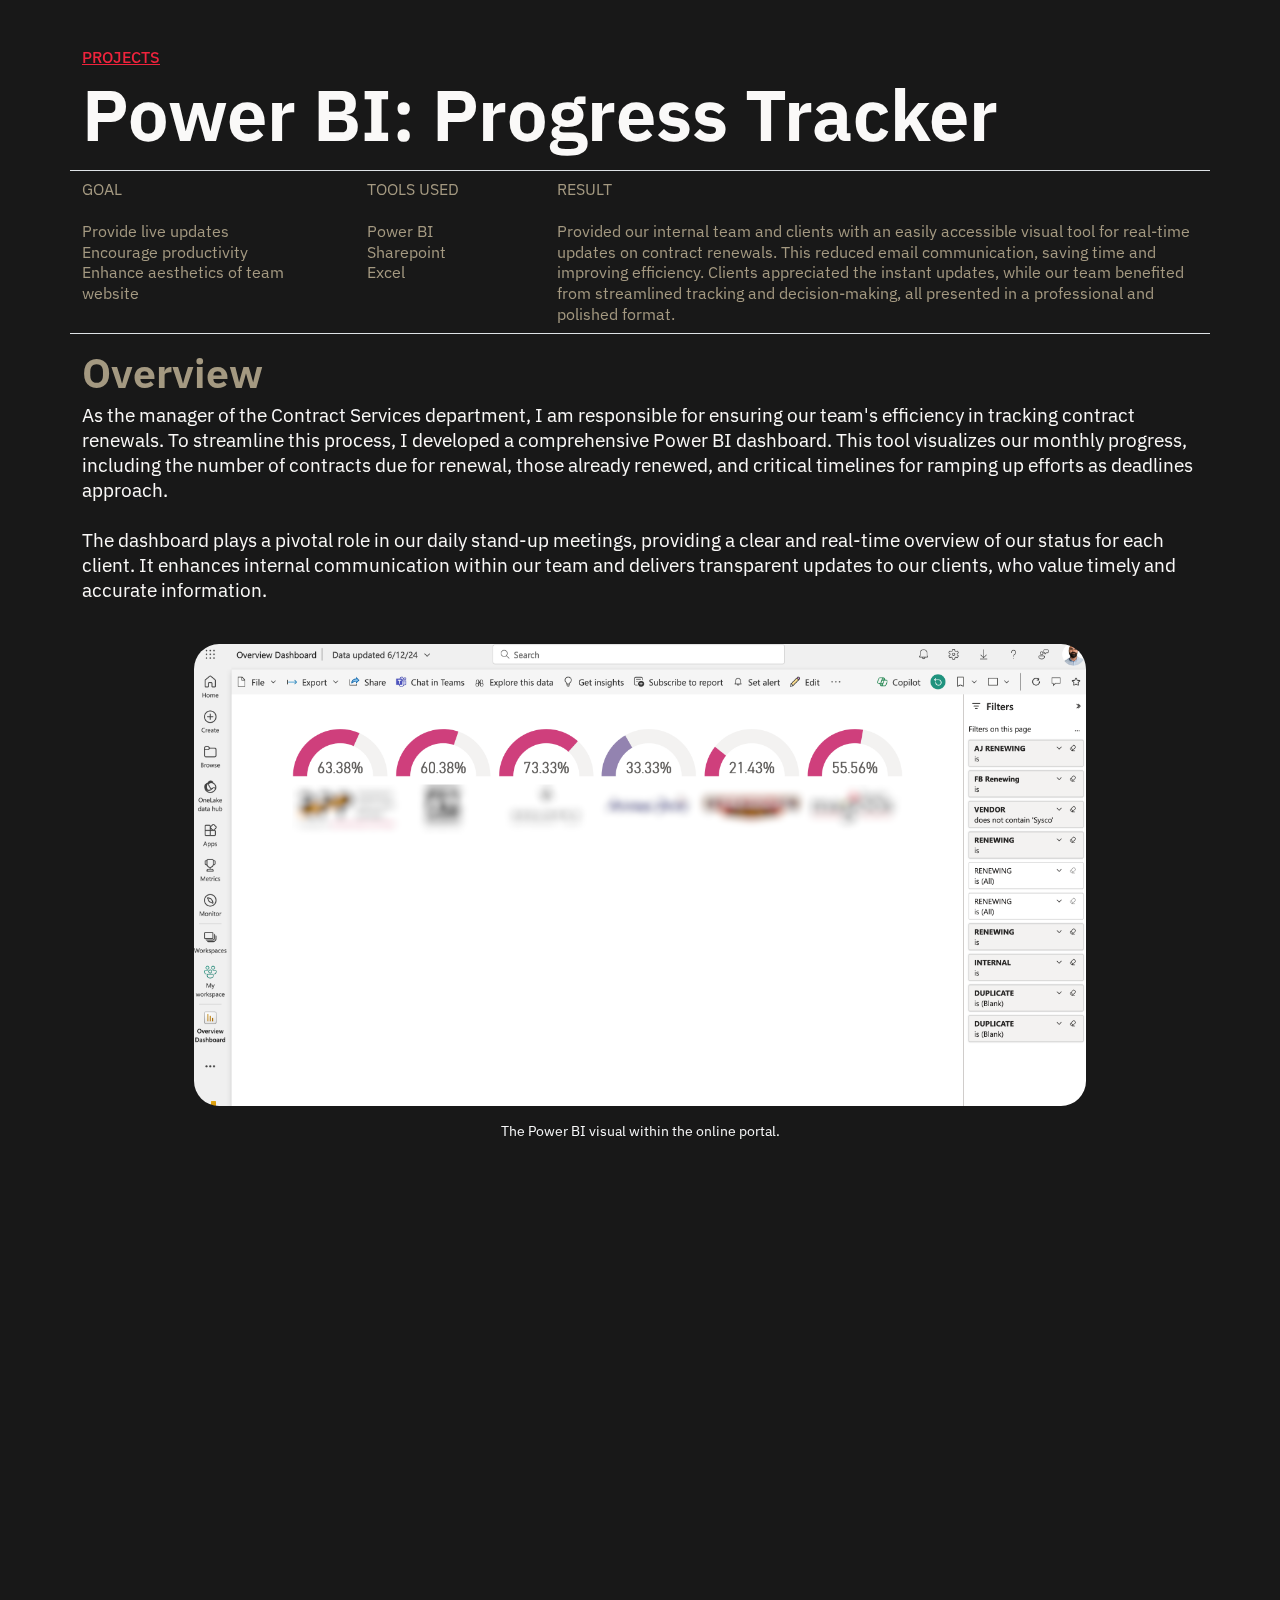
<file: projects/progresstracker.html>
<!doctype html>
<html lang="en">

<!-- Head -->
<head>
  <!-- Google tag (gtag.js) -->
<script async src="https://www.googletagmanager.com/gtag/js?id=G-BQHLLLSZYN"></script>
<script>
  window.dataLayer = window.dataLayer || [];
  function gtag(){dataLayer.push(arguments);}
  gtag('js', new Date());

  gtag('config', 'G-BQHLLLSZYN');
</script>
  <meta charset="utf-8">
  <meta name="viewport" content="width=device-width, initial-scale=1">
  <title>axel diaz</title>
  <link rel="icon" type="image/x-icon" href="/img/adfavicon.png">
  <link rel="stylesheet" href="CSS/styles.css">
  <link href="https://cdn.jsdelivr.net/npm/bootstrap@5.3.3/dist/css/bootstrap.min.css" rel="stylesheet" integrity="sha384-QWTKZyjpPEjISv5WaRU9OFeRpok6YctnYmDr5pNlyT2bRjXh0JMhjY6hW+ALEwIH" crossorigin="anonymous">
  <link rel="preconnect" href="https://fonts.googleapis.com">
<link rel="preconnect" href="https://fonts.gstatic.com" crossorigin>
<link href="https://fonts.googleapis.com/css2?family=Allura&family=IBM+Plex+Sans:ital,wght@0,100;0,200;0,300;0,400;0,500;0,600;0,700;1,100;1,200;1,300;1,400;1,500;1,600;1,700&display=swap" rel="stylesheet">
</head>

<!-- Body -->
<body>

<!-- Navbar -->
<nav class="navbar navbar-expand-lg navbar-dark d-none fixed-top slide-in px-4 py-1 overflow-hidden" id="nav-bar">
  <div class="container-fluid">
    <a class="navbar-brand" href="../index.html"><img src="../img/smallnavlogo.png" alt="ad logo" class="navLogo"></a>
    <button class="navbar-toggler" type="button" data-bs-toggle="collapse" data-bs-target="#navbarNav" aria-controls="navbarNav" aria-expanded="false" aria-label="Toggle navigation">
      <span class="navbar-toggler-icon"></span>
    </button>
    <div class="collapse navbar-collapse px-auto justify-content-end fs-5" id="navbarNav">
      <ul class="navbar-nav">
        <li class="nav-item">
          <a class="nav-link" aria-current="page" href="../index.html">Home</a>
        </li>
        <li class="nav-item">
          <a class="nav-link" href="../index.html#about-header">About Me</a>
        </li>
        <li class="nav-item">
          <a class="nav-link" href="../index.html#skills-header">Skills</a>
        </li>
        <li class="nav-item">
          <a class="nav-link" href="../index.html#projects">Portfolio</a>
        </li>
        <li class="nav-item">
          <a class="nav-link" href="../index.html#contact">Contact</a>
        </li>
      </ul>
    </div>
  </div>
</nav>

<!-- Wrapper -->    
<div class="container-lg-12 overflow-hidden">

<!-- Header -->
  <div class="container-lg pt-5 pb-2 hidden" id="about-header">
    <div class="row">
      <div class="col-4"><h6>PROJECTS</h6></div>
    </div>
    <div class="row">
      <div class="col-11 mb-2"><h1>Power BI: Progress Tracker</h1></div>
    </div>
    <div class="row border-bottom border-top">
      <div class="col-md-3 py-2">
        <span>GOAL<br><br>
          Provide live updates<br>
          Encourage productivity<br>
          Enhance aesthetics of team website<br>
        </span>
      </div>
      <div class="col-md-2 py-2">
        <span>
          TOOLS USED<br><br>
          Power BI<br>
          Sharepoint<br>
          Excel
        </span>
      </div>
      <div class="col-md-7 py-2">
        <span>
          RESULT <br><br>
          Provided our internal team and clients with an easily accessible visual tool for real-time updates on 
          contract renewals. This reduced email communication, saving time and improving efficiency. Clients appreciated the 
          instant updates, while our team benefited from streamlined tracking and decision-making, all presented in a professional and 
          polished format.
        </span>
      </div>
      <div class="col-3"></div>
    </div>
  </div>

<!-- Content -->
<div class="container-lg hidden content mb-5">
  <div class="row py-2 hidden">
    <div class="col-md-12">
      <h2>Overview</h2>
     <p>
      As the manager of the Contract Services department, I am responsible for ensuring our team's efficiency in tracking contract renewals.
      To streamline this process, I developed a comprehensive Power BI dashboard. This tool visualizes our monthly progress, including the 
      number of contracts due for renewal, those already renewed, and critical timelines for ramping up efforts as deadlines approach. <br><br>
      
      The dashboard plays a pivotal role in our daily stand-up meetings, providing a clear and real-time overview of our status for each client. 
      It enhances internal communication within our team and delivers transparent updates to our clients, who value timely and accurate 
      information. <br><br>
     </p>
    </div>
    <div class="col-md-12 text-center">
        <figure>
            <img src="../img/projects/tracker/overviewdashboard.png" alt="">
            <figcaption class="figure-caption text-light mt-3">The Power BI visual within the online portal.</figcaption>
        </figure>
    </div>
  </div>
  <div class="row hidden">
    <div class="col-md-12 py-4">
      <h2>Walkthrough</h2>
      <p>
      The Power BI dashboard is dynamically linked to individual trackers created monthly for each client. These trackers are meticulously 
      updated with the status of each contract, including: </p>
      <ul>

      <li>Whether the contract is to be renewed or not</li>
      <li>If the contract has been successfully renewed</li>
      <li>Client approval status</li>
      <li>Submission status to distributors</li>
      <li>Additional pertinent details</li>
      </ul>

      <p>
        The dashboard is configured to refresh every hour, ensuring that any updates made in the trackers are promptly reflected in the 
        visualizations. This real-time synchronization allows for up-to-date monitoring and reporting, providing both our team and clients 
        with accurate and current information. <br><br>

        I designed two types of dashboards to cater to different needs:
        <ul>
        <li>
          <b>Overview Dashboard for Internal Use:</b> This dashboard provides a comprehensive view of the progress of all client renewals. 
          It is embedded in our team's SharePoint site, making it easily accessible for internal reviews and daily stand-up meetings.
        </li>
        <li>
          <b>Individual Client Dashboards:</b> Each client has access to their own progress tracker visuals, embedded in their respective 
          SharePoint sites. These individual dashboards allow clients to check the status of their contract renewals at their convenience, 
          ensuring they are always informed and up-to-date.
        </li>
        </ul>
      </p>
    </div>
    <div class="col-md-12 hidden text-center">
        <figure>
            <img src="../img/projects/tracker/spsite.png" alt="">
            <figcaption class="figure-caption text-light mt-3">Screenshot of the Power Bi visual embedded in the Sharepoint Team Site</figcaption>
        </figure>
    </div>
    <div class="col-md-12 py-4 hidden">
      <h2>Result</h2>
      <p>
        As a result of implementing the Power BI dashboard, both our internal team and our clients gained access to an easily accessible 
        visual tool that provided real-time updates on the status of contract renewals. This significantly reduced the need for sending, 
        reading, and responding to emails, streamlining communication and improving efficiency. <br><br>

        Clients, who often require frequent status updates, could now get instant updates without having to reach out directly, which 
        enhanced their satisfaction and trust in our process. Internally, the team benefited from a centralized, visually appealing tool 
        that facilitated better tracking and decision-making. Overall, the dashboard saved time for everyone involved and provided a 
        professional, polished look to our reporting.
      </p>
    </div>
  </div>
</div>



<!-- Footer -->
<div class="container-lg mb-2 hidden">
  <div class="row row-col-1 row-cols-lg-1 text-center">
    <div class="col mb-4"><img src="../img/adlogo.png" alt="" id="footerlogo"></div>
    <div class="column " id="contact-info">
      <span class="fs-4">Email: </span><span class="text-light fs-5"><a href="mailto:contact@axeldiaz.net">contact@axeldiaz.net</a></span><br>
      <span class="fs-4">On the Web: </span><span class="text-light fs-5"><a href="https://www.linkedin.com/in/diazaxel/" target="_blank" rel="noopener noreferrer">LinkedIn</a></span><br><br>
    </div>
    <div class="column pt-2 pb-4">
      <span>Designed and Developed by Axel Diaz Copyright © 2023</span><br><br>
      <span id="quote">
        “When you arise in the morning think of what a privilege it is to be alive,
         to think, to enjoy, to love ...” ― Marcus Aurelius</span>
    </div>
  </div>
</div> 

<!-- SCRIPTS-->  
<script src="https://cdn.jsdelivr.net/npm/bootstrap@5.3.3/dist/js/bootstrap.bundle.min.js" integrity="sha384-YvpcrYf0tY3lHB60NNkmXc5s9fDVZLESaAA55NDzOxhy9GkcIdslK1eN7N6jIeHz" crossorigin="anonymous"></script>
<script src="../JS/scripts.js"></script>
<script defer src="../app.js"></script>
</body>
</html>
</file>
<file: CSS/styles.css>
:root {
  --my-dark: #181818;
  --my-accent: #EF233C;
  --my-light: #a49981;
  --my-white: #faf9f8;
}

* {
  font-family: "IBM Plex Sans", sans-serif;
  font-weight: 400;
  font-style: normal;
  color: var(--my-light);
  line-height: 1.3;
}

html body {
  background: var(--my-dark);
}

html a {
  font-family: "IBM Plex Sans", sans-serif;
  font-weight: 600;
  font-style: normal;
  line-height: 1.3;
  text-decoration: none;
  color: var(--my-white);
  transition: all .3s;
}

a:hover {
  text-decoration: none;
  color: var(--my-accent);
}

#header {
  height: 100vh;
  width: 100%;
  background-image: url(../img/Dark-Overlay.png), url(../img/bgrail.webp);
  background-position: center;
  background-size: cover;
  background-repeat: no-repeat;
  color: #ffff;
  font-family: 'Raleway', sans-serif;
  text-align: center;
  padding-top: 30vh;
  border: solid 2em var(--my-dark);
}

html .landingLogo {
  width: 15%;
  min-width: 150px;
  margin-bottom: 10px;
}

html .navLogo {
width: 80%;
}

#about {
  font-size: calc(1rem + .5vw);
}

html h1 {
  font-family: "IBM Plex Sans", sans-serif;
  font-optical-sizing: auto;
  font-weight: 650;
  font-style: normal;
  color: var(--my-white);
  font-size: 9vw;
  
}

/**************************** Animations ************************/

.hidden {
  opacity: 0;
  filter: blur(5px);
  /* transform: translateX(-100%); */
  transition: all 1s;
}

.show {
 opacity: 1 ;
 filter: blur(0);
  /* transform: translateX(0); */
}

.skill:nth-child(2) {
  transition-delay: 200ms;
}

.skill:nth-child(3) {
  transition-delay: 400ms;
}

.skill:nth-child(4) {
  transition-delay: 600ms;
}

.skill:nth-child(5) {
  transition-delay: 200ms;
}

.skill:nth-child(6) {
  transition-delay: 400ms;
}

.skill:nth-child(7) {
  transition-delay: 600ms;
}

.skill:nth-child(8) {
  transition-delay: 800ms;
}

.skill:nth-child(9) {
  transition-delay: 600ms;
}

.skill:nth-child(10) {
  transition-delay: 800ms;
}

/* Portfolio Animation */

.project:nth-child(2) {
  transition-delay: 200ms;
}

.project:nth-child(3) {
  transition-delay: 200ms;
}

.project:nth-child(4) {
  transition-delay: 400ms;
}

/**************************** Navbar ****************************/

nav {
 background-color: var(--my-dark);
 box-shadow: 0px 8px 8px -6px rgba(0,0,0,.5);
}

.navbar a {
  color: var(--my-white);
  transition: all .3s;
}

.navbar a:hover {
  color: var(--my-accent);
}

#nav-logo {
  width: 80%;
}

/* Add a new class for slide-in animation */
.slide-in {
  animation: slideIn 0.5s forwards;
}

@keyframes slideIn {
  from {
    transform: translateY(-150%);
  }
  to {
    transform: translateY(0);
  }
}

/* Add a new class for slide-out animation */
.slide-out {
  animation: slideOut 0.5s forwards;
}

@keyframes slideOut {
  from {
    transform: translateY(0);
  }
  to {
    transform: translateY(-150%);
  }
}


#about h2 {
  color: #37433B;
}

#profilephoto {
  width: 100%;
  max-width: 250px;
  filter: grayscale(.6) drop-shadow(6px 6px var(--my-light));
}


#signature {
    font-family: "Sacramento", cursive;
    font-weight: 400;
    font-style: normal;
    font-size: 2.5em;
}


/**************************** Skills ****************************/

#skills-content > div {
  background-color: var(--my-light);
  color: var(--my-dark);
}

#skills .card-img-top {
  width: 100%;
  height: 12vh;
  object-fit: contain;
  transition: 1s ease;
  }

#skills .card-img-top:hover {
-webkit-transform: scale(1.1);
-ms-transform: scale(1.1);
transform: scale(1.2);
transition: 1s ease;
  }

#skills .card-text {
  font-size: 1rem;
}
  

/**************************** Contact ****************************/

#contact-info {
  height: 15vh;
}

#quote {
  color: gray;
}
/**************************** Portfolio ****************************/

#portfolio .card-img-top {
  width: 100%;
  height: 30vw;
  min-height: 250px;
  object-fit: cover;
  border-radius: 0;
}

.img-container {
  overflow: hidden;

}

#portfolio img {
  transition: all 1s; 
  display: block;
    }

#portfolio img:hover {
  transform: scale(1.05);
  transform-origin: 50% 50%;
    }

.card-text{
  font-size: 20px;
}

.card

.contact-icon {
  width: 5em;
  padding: .25em;
}
</file>
<file: projects/CSS/styles.css>
:root {
  --my-dark: #181818;
  --my-accent: #EF233C;
  --my-light: #a49981;
  --my-white: #faf9f8;
}

* {
  font-family: "IBM Plex Sans", sans-serif;
  font-weight: 400;
  font-style: normal;
  color: var(--my-white);
  line-height: 1.3;
}

html body {
  background: var(--my-dark);
}

html a {
  font-family: "IBM Plex Sans", sans-serif;
  font-weight: 600;
  font-style: normal;
  line-height: 1.3;
  text-decoration: none;
  color: var(--my-white);
  transition: all .3s;
}

a:hover {
  text-decoration: none;
  color: var(--my-accent);
}

html .navLogo {
width: 80%;
}

html h1 {
  font-family: "IBM Plex Sans", sans-serif;
  font-weight: 650;
  line-height: 1.1;
  font-style: normal;
  color: var(--my-white);
  font-size: calc(36px + 2.8vw);
}

html h2 {
  color: var(--my-light);
  font-size: calc(18px + 1.8vw);
  font-weight: 650;
  line-height: 1.1;
  
}

html h6 {
  color: var(--my-accent);
  text-decoration: underline;
}

html span {
  color: var(--my-light);
  font-weight: 400;
}

html p {
  font-size: 1.2rem;
}

.content img {
  width: 80%;
  border-radius: 25px;
  transition: 1s ease;
}

.content img:hover {
  -webkit-transform: scale(1.02);
  -ms-transform: scale(1.02);
  transform: scale(1.02);
  transition: 1s ease;
}



#footerlogo {
  width: 20vh;
}


/**************************** Animations ************************/

.hidden {
  opacity: 0;
  filter: blur(5px);
  /* transform: translateX(-100%); */
  transition: all 1s;
}

.show {
 opacity: 1 ;
 filter: blur(0);
  /* transform: translateX(0); */
}

.skill:nth-child(2) {
  transition-delay: 200ms;
}

.skill:nth-child(3) {
  transition-delay: 400ms;
}

.skill:nth-child(4) {
  transition-delay: 600ms;
}

.skill:nth-child(5) {
  transition-delay: 200ms;
}

.skill:nth-child(6) {
  transition-delay: 400ms;
}

.skill:nth-child(7) {
  transition-delay: 600ms;
}

.skill:nth-child(8) {
  transition-delay: 800ms;
}

.skill:nth-child(9) {
  transition-delay: 600ms;
}

.skill:nth-child(10) {
  transition-delay: 800ms;
}

/* Portfolio Animation */

.project:nth-child(2) {
  transition-delay: 200ms;
}

.project:nth-child(3) {
  transition-delay: 200ms;
}

.project:nth-child(4) {
  transition-delay: 400ms;
}

/**************************** Navbar ****************************/

nav {
 background-color: var(--my-dark);
 box-shadow: 0px 8px 8px -6px rgba(0,0,0,.5);
}

.navbar a {
  color: var(--my-white);
  transition: all .3s;
}

.navbar a:hover {
  color: var(--my-accent);
}

#nav-logo {
  width: 80%;
}

/* Add a new class for slide-in animation */
.slide-in {
  animation: slideIn 0.5s forwards;
}

@keyframes slideIn {
  from {
    transform: translateY(-150%);
  }
  to {
    transform: translateY(0);
  }
}

/* Add a new class for slide-out animation */
.slide-out {
  animation: slideOut 0.5s forwards;
}

@keyframes slideOut {
  from {
    transform: translateY(0);
  }
  to {
    transform: translateY(-150%);
  }
}


#about h2 {
  color: #37433B;
}

#profilephoto {
  width: 100%;
  max-width: 200px;
  filter: grayscale(.6) drop-shadow(6px 6px var(--my-light));
}


#signature {
    font-family: "Sacramento", cursive;
    font-weight: 400;
    font-style: normal;
    font-size: 2.5em;
}


/**************************** Skills ****************************/

#skills-content > div {
  background-color: var(--my-light);
  color: var(--my-dark);
}

#skills .card-img-top {
  width: 100%;
  height: 12vh;
  object-fit: contain;
  transition: 1s ease;
  }

#skills .card-img-top:hover {
-webkit-transform: scale(1.1);
-ms-transform: scale(1.1);
transform: scale(1.2);
transition: 1s ease;
  }

#skills .card-text {
  font-size: 1rem;
}
  

/**************************** Contact ****************************/

#contact-info {
  height: 15vh;
}

#quote {
  color: gray;
}
/**************************** Portfolio ****************************/

#portfolio .card-img-top {
  width: 100%;
  height: 30vw;
  min-height: 250px;
  object-fit: cover;
}

.img-container {
  overflow: hidden;
}

#portfolio img {
  transition: all 1s; 
  display: block;
    }

#portfolio img:hover {
  transform: scale(1.05);
  transform-origin: 50% 50%;
    }


.card-text{
  font-size: 20px;
}

.contact-icon {
  width: 5em;
  padding: .25em;
}
</file>
